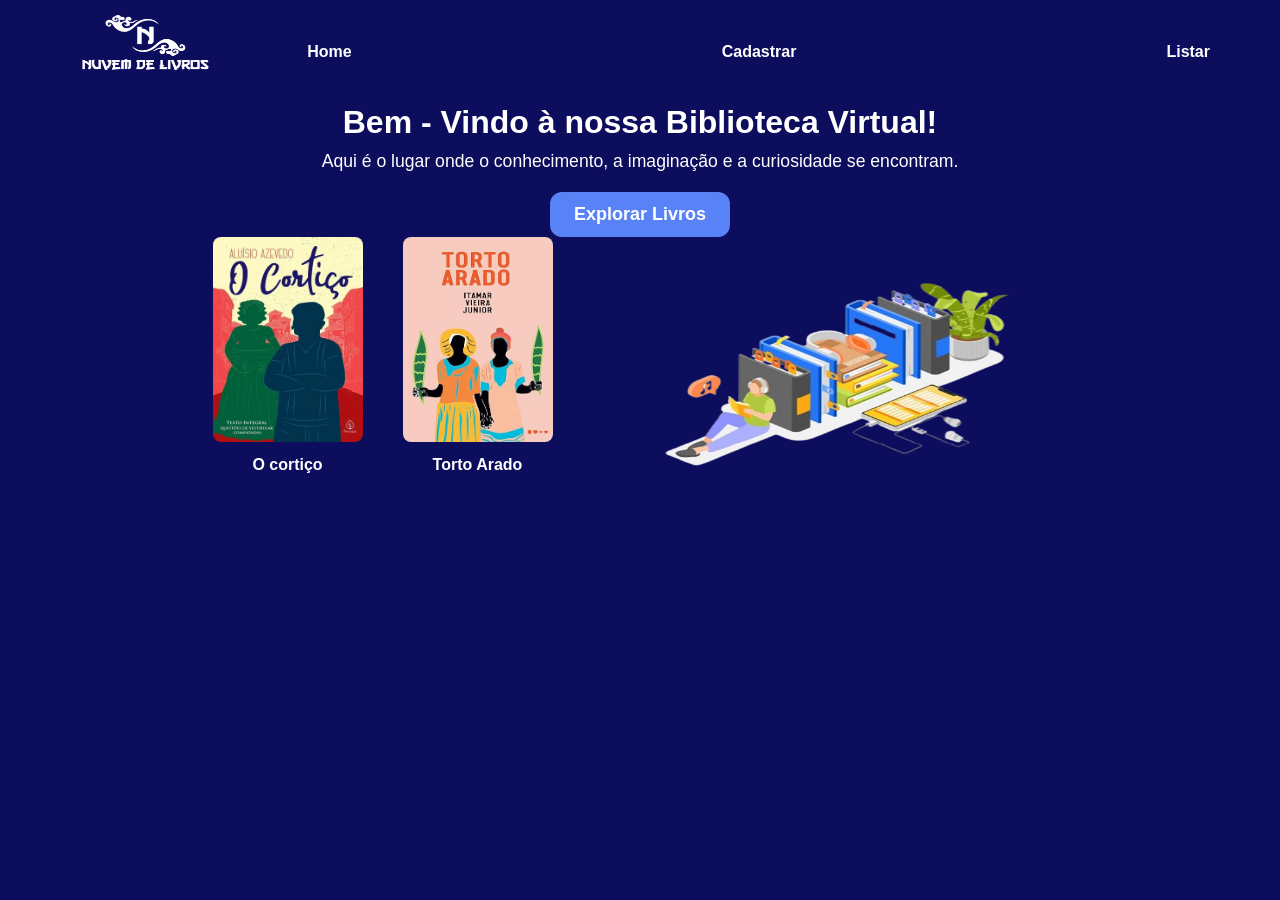
<file: index.html>
<!DOCTYPE html>
<html lang="pt-BR">
<head>
    <meta charset="UTF-8">
    <meta name="viewport" content="width=device-width, initial-scale=1.0">
    <title>Nuvem de Livros</title>
    <link rel="stylesheet" href="css/home.css">
</head>
<body>
    <header>
        <div class="container">
            <img src="assets/img/logotipo.png" alt="Logo da Nuvem de Livros" width="150" height="100"/>
        </div>
        <nav>
            <ul>
                <li><a href="index.html">Home</a></li>
                <li><a href="cadastro-aluno.html">Cadastrar</a></li>
                <li><a href="listar-aluno.html">Listar</a></li>
                

            </ul>
        </nav>
    </header>

    <main>
        <h2>Bem - Vindo à nossa Biblioteca Virtual!</h2>
        <p>Aqui é o lugar onde o conhecimento, a imaginação e a curiosidade se encontram.</p>
        
        <div style="text-align: center; margin-top: 20px;">
            <a href="explorar.html" class="botao-explorar">Explorar Livros</a>
        </div>
        
        <div class="books">
            <div class="book">
                <img src="assets/img/cortiço livro.jpg" alt="O cortiço" width="320" height="205"/>
                <p>O cortiço</p>
            </div>
            <div class="book">
                <img src="assets/img/torto arado.jpg" alt="Torto arado" width="320" height="205">
                <p>Torto Arado</p>
            </div>
            <div class="Imagem">
                <img src="assets/img/desenho.png" alt="Imagem de Biblioteca Virtual" width="475" height="295"/>
            </div>
        </div>
    </main>
</body>
</html>
</file>
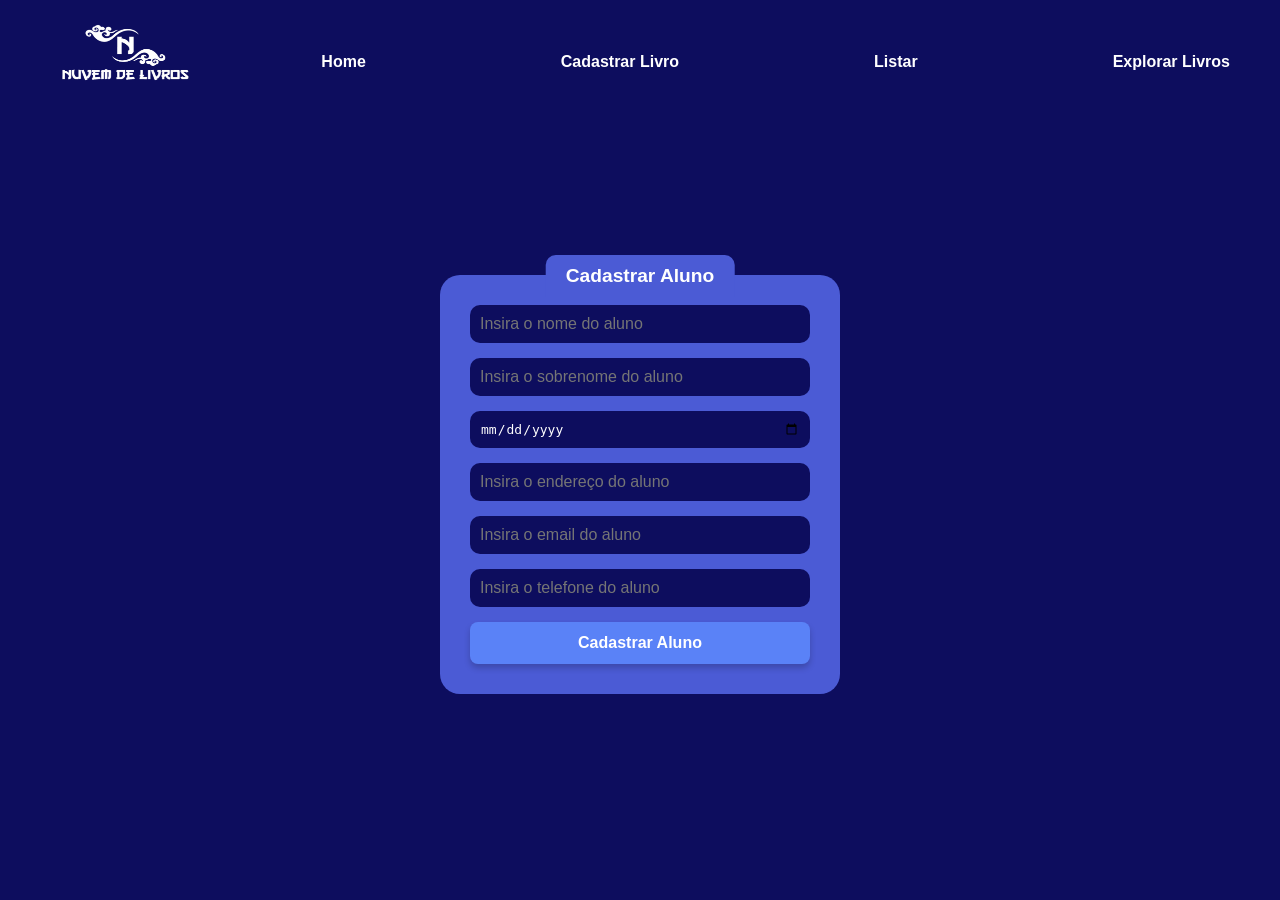
<file: cadastro-aluno.html>
<!DOCTYPE html>
<html lang="pt-BR">
<head>
    <meta charset="UTF-8">
    <meta name="viewport" content="width=device-width, initial-scale=1.0">
    <title>Cadastro de Aluno - Nuvem de Livros</title>
    <link rel="stylesheet" href="css/cadastro-aluno.css">
</head>
<body>
    <header>
        <div class="container">
            <img src="assets/img/logotipo.png" alt="Logo da Nuvem de Livros" width="150" height="100"/>
            
        </div>
        <nav>
            <ul>
                <li><a href="index.html">Home</a></li>
                <li><a href="cadastro-livro.html">Cadastrar Livro</a></li>
                <li><a href="listar-aluno.html">Listar</a></li>
                <li><a href="explorar.html">Explorar Livros</a></li>
            </ul>
        </nav>
    </header>

    <main>
        <div class="form-container">
            <h2>Cadastrar Aluno</h2>
            <form>
                <input type="text" placeholder="Insira o nome do aluno">
                <input type="text" placeholder="Insira o sobrenome do aluno">
                <input type="date" placeholder="Insira a data de nascimento do aluno">
                <input type="text" placeholder="Insira o endereço do aluno">
                <input type="email" placeholder="Insira o email do aluno">
                <input type="tel" placeholder="Insira o telefone do aluno">
                <button type="submit" onclick="enviaFormulario(event)">Cadastrar Aluno</button>
            </form>
        </div>
    </main>
    <script src="js/aluno.js"></script>
</body>
</html>
</file>
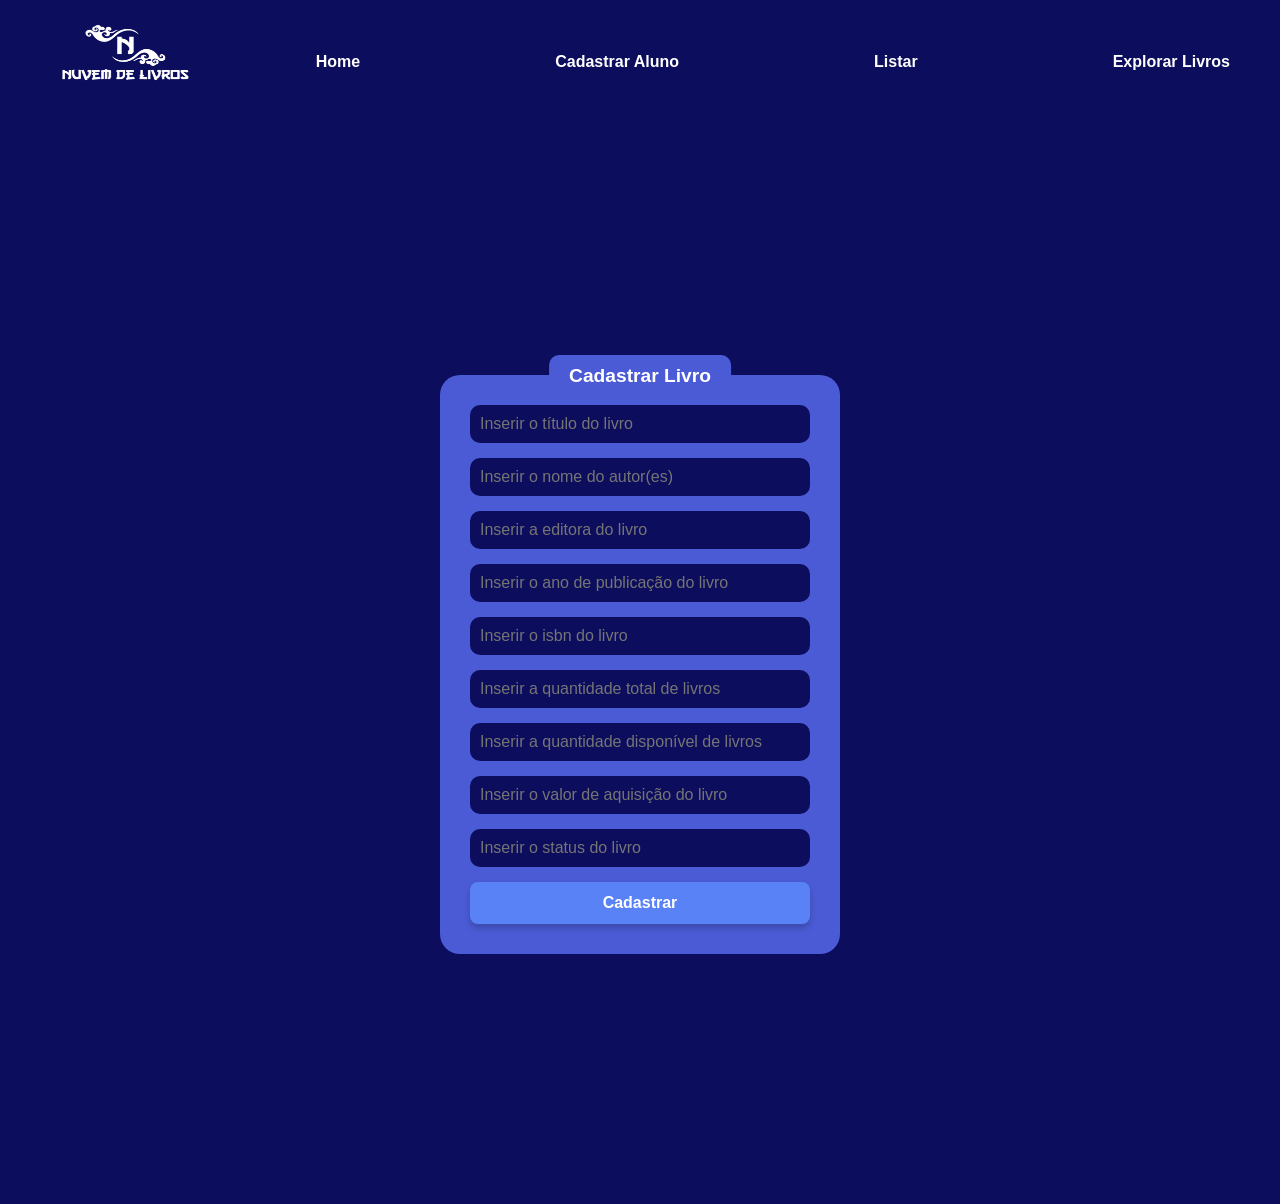
<file: cadastro-livro.html>
<!DOCTYPE html>
<html lang="pt-BR">
<head>
    <meta charset="UTF-8">
    <meta name="viewport" content="width=device-width, initial-scale=1.0">
    <title>Cadastro de Livro - Nuvem de Livros</title>
    <link rel="stylesheet" href="css/cadastro-livro.css">
</head>
<body>
    <header>
        <div class="logo">
            <img src="assets/img/logotipo.png" alt="Logo da Nuvem de Livros" width="150" height="100">
        </div>
        <nav>
            <ul>
                <li><a href="index.html">Home</a></li>
                <li><a href="cadastro-aluno.html">Cadastrar Aluno</a></li>
                <li><a href="listar-aluno.html">Listar</a></li>
                <li><a href="explorar.html">Explorar Livros</a></li>
            </ul>
        </nav>
    </header>

    <main>
        <div class="form-container">
            <h2>Cadastrar Livro</h2>
            <form>
                <input type="text" placeholder="Inserir o título do livro">
                <input type="text" placeholder="Inserir o nome do autor(es)">
                <input type="text" placeholder="Inserir a editora do livro">
                <input type="number" placeholder="Inserir o ano de publicação do livro">
                <input type="number" placeholder="Inserir o isbn do livro">
                <input type="number" placeholder="Inserir a quantidade total de livros">
                <input type="number" placeholder="Inserir a quantidade disponível de livros">
                <input type="number" placeholder="Inserir o valor de aquisição do livro">
                <input type="text" placeholder="Inserir o status do livro">

                <button type="submit" onclick="enviaFormulario(event)">Cadastrar</button>
            </form>
        </div>
    </main>
    <script src="js/livro.js"></script>
</body>
</html>
</file>
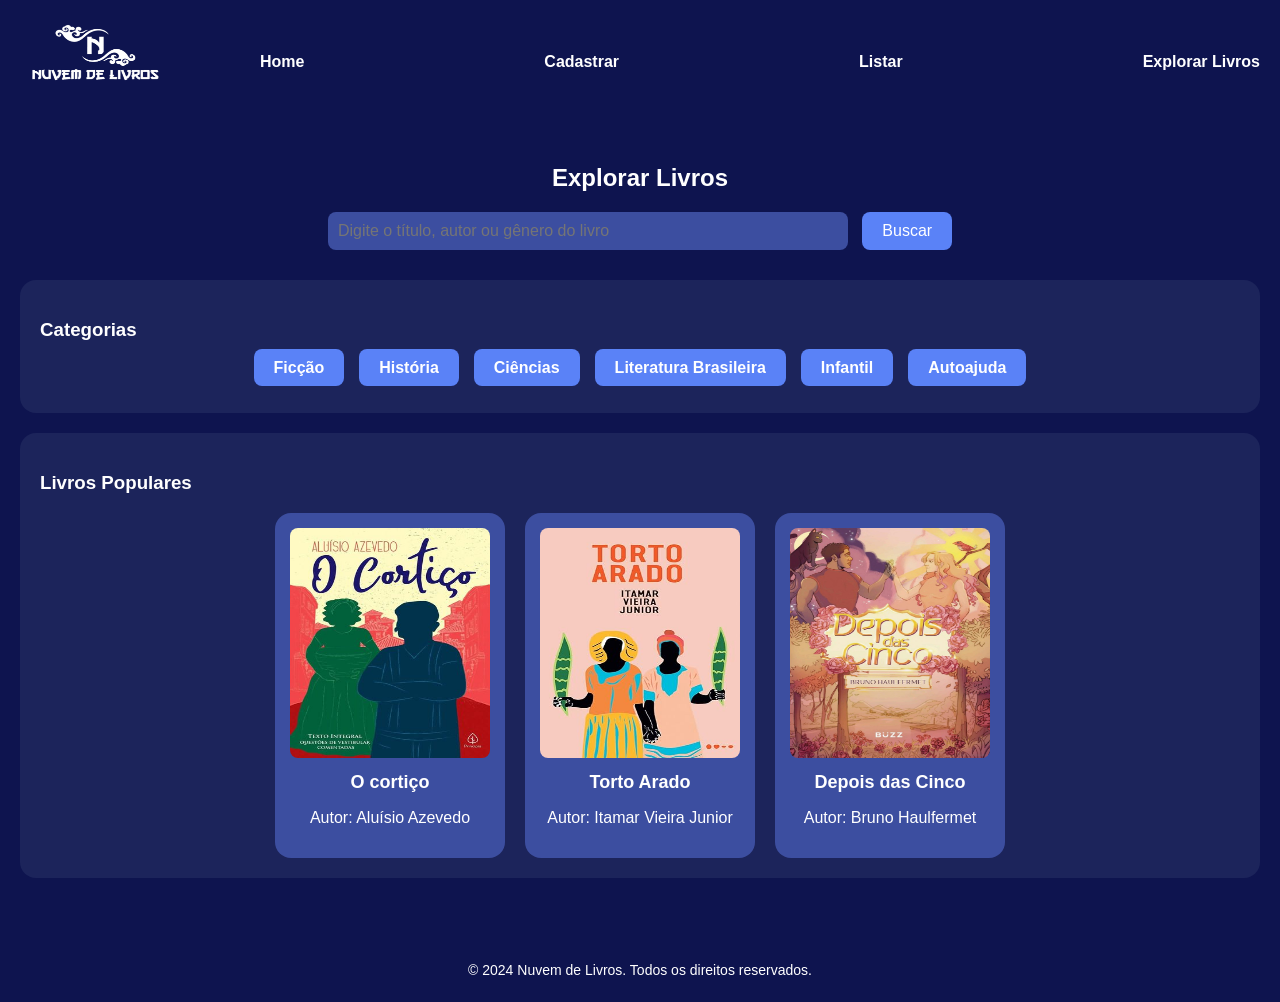
<file: explorar.html>
<!DOCTYPE html>
<html lang="pt-BR">
<head>
    <meta charset="UTF-8">
    <meta name="viewport" content="width=device-width, initial-scale=1.0">
    <title>Explorar Livros - Nuvem de Livros</title>
    <link rel="stylesheet" href="css/explorar.css">
</head>
<body>
    <header>
        <div class="container">
            <img src="assets/img/logotipo.png" alt="Logo da Nuvem de Livros" width="150" height="100"/>
        </div>
        <nav>
            <ul>
                <li><a href="index.html">Home</a></li>
                <li><a href="cadastro-aluno.html">Cadastrar</a></li>
                <li><a href="listar-aluno.html">Listar</a></li>
                <li><a href="explorar.html" class="active">Explorar Livros</a></li>
            </ul>
        </nav>
    </header>

    <main>
        <section class="search-section">
            <h2>Explorar Livros</h2>
            <input type="text" placeholder="Digite o título, autor ou gênero do livro" class="search-bar">
            <button type="button">Buscar</button>
        </section>

        <section class="categories-section">
            <h3>Categorias</h3>
            <ul>
                <li><a href="#">Ficção</a></li>
                <li><a href="#">História</a></li>
                <li><a href="#">Ciências</a></li>
                <li><a href="#">Literatura Brasileira</a></li>
                <li><a href="#">Infantil</a></li>
                <li><a href="#">Autoajuda</a></li>
            </ul>
        </section>

        <section class="books-section">
            <h3>Livros Populares</h3>
            <div class="book-list">
                <div class="book-item">
                    <img src="assets/img/cortiço livro.jpg" alt="Capa do Livro 1"  width="320" height="230">
                    <h4>O cortiço</h4>
                    <p>Autor: Aluísio Azevedo</p>
                </div>
                <div class="book-item">
                    <img src="assets/img/torto arado.jpg" alt="Capa do Livro 2"  width="320" height="230">
                    <h4>Torto Arado</h4>
                    <p>Autor: Itamar Vieira Junior</p>
                </div>
                <div class="book-item">
                    <img src="assets/img/depois das cinco.jpg" alt="Capa do Livro 3"  width="320" height="230"> 
                    <h4>Depois das Cinco</h4>
                    <p>Autor: Bruno Haulfermet</p>
                </div>
            </div>
        </section>
    </main>

    <footer>
        <p>&copy; 2024 Nuvem de Livros. Todos os direitos reservados.</p>
    </footer>
</body>
</html>
</file>
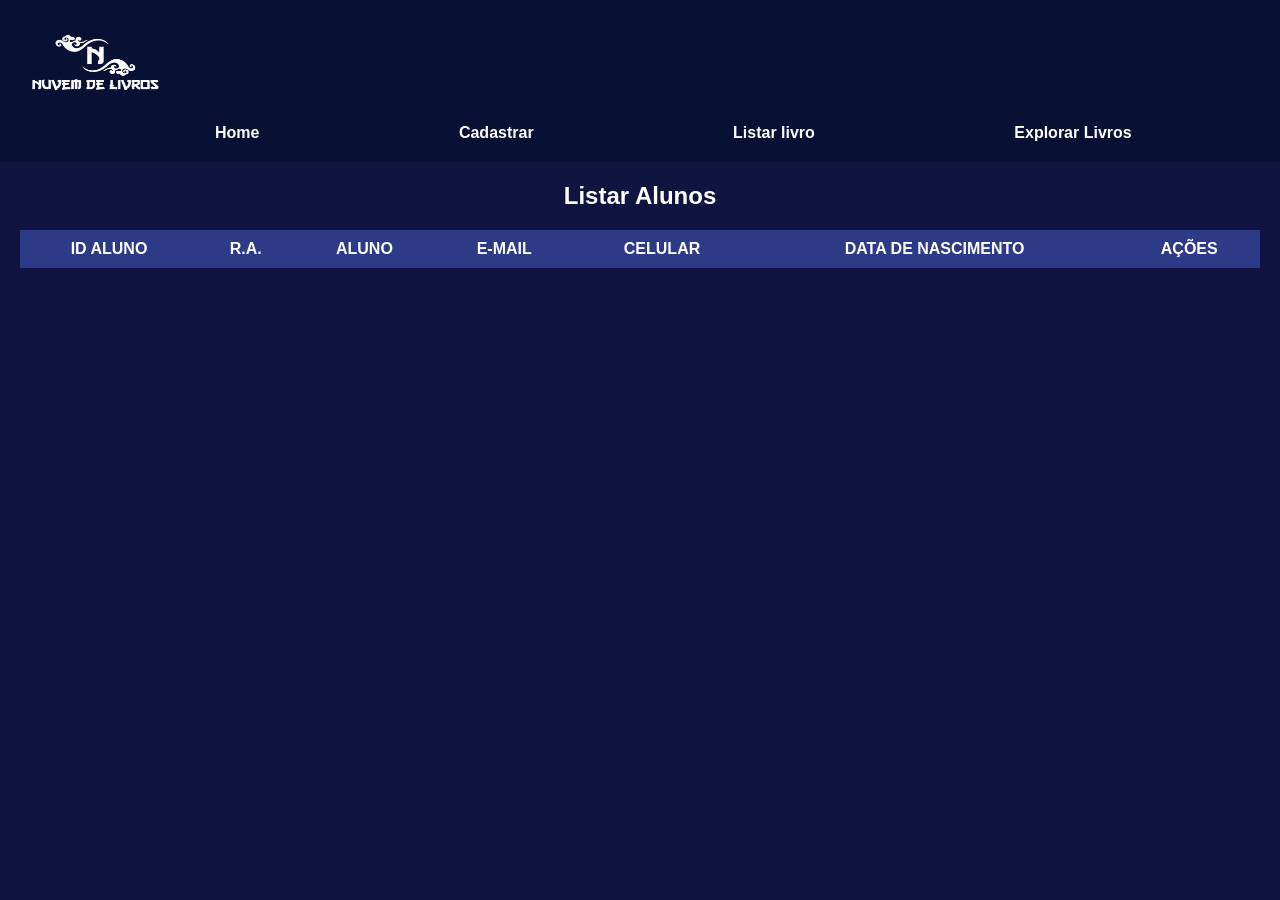
<file: listar-aluno.html>
<!DOCTYPE html>
<html lang="pt-BR">
<head>
    <meta charset="UTF-8">
    <meta name="viewport" content="width=device-width, initial-scale=1.0">
    <title>Nuvem de Livros - Listar Alunos</title>
    <link rel="stylesheet" href="css/listar-aluno.css">
</head>
<body onload="recuperarListaAlunos()">
    <header>
        <div class="container">
        <img src="assets/img/logotipo.png" alt="Logo da Nuvem de Livros" width="150" height="100"/>
        <nav>
            <a href="index.html">Home</a>
            <a href="cadastro-aluno.html">Cadastrar</a>
            <a href="listar-livro.html">Listar livro</a>
            <a href="explorar.html">Explorar Livros</a>
        </nav>
    </header>

    <main>
        <h1>Listar Alunos</h1>
        <table>
            <thead>
                <tr>
                    <th>ID ALUNO</th>
                    <th>R.A.</th>
                    <th>ALUNO</th>
                    <th>E-MAIL</th>
                    <th>CELULAR</th>
                    <th>DATA DE NASCIMENTO</th>
                    <th>AÇÕES</th>
                </tr>
            </thead>
        </table>
    </main>
    <script src="js/aluno.js"></script>
</body>
</html>
</file>
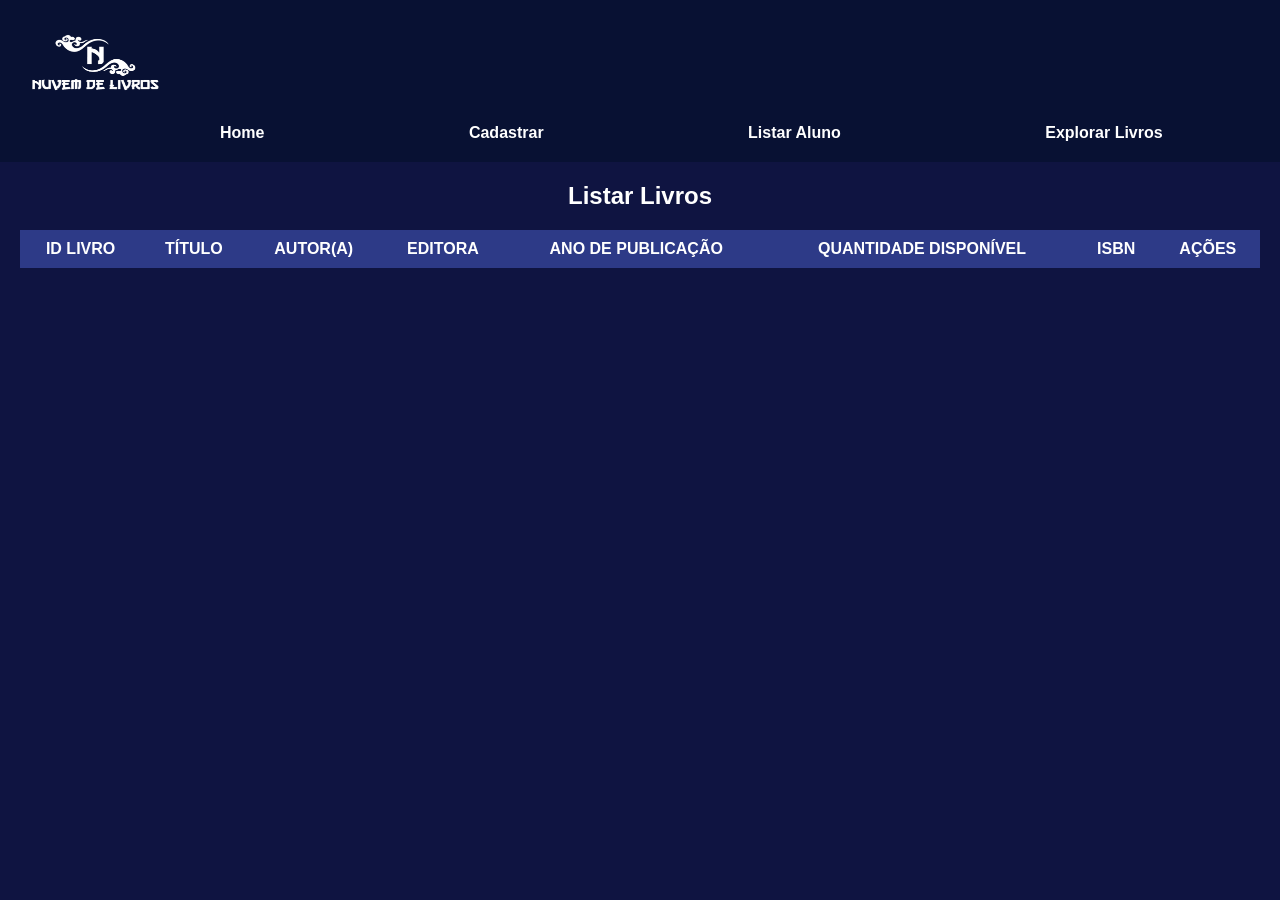
<file: listar-livro.html>
<!DOCTYPE html>
<html lang="pt-BR">
<head>
    <meta charset="UTF-8">
    <meta name="viewport" content="width=device-width, initial-scale=1.0">
    <title>Nuvem de Livros - Listar Livros</title>
    <link rel="stylesheet" href="css/listar-livro.css">
</head>
<body onload="recuperarListaLivros()">
    <header>
        <div class="container">
            <img src="assets/img/logotipo.png" alt="Logo da Nuvem de Livros" width="150" height="100"/>
        <nav>
            <a href="index.html">Home</a>
            <a href="cadastro-aluno.html">Cadastrar</a>
            <a href="listar-aluno.html">Listar Aluno</a>
            <a href="explorar.html">Explorar Livros</a>
        </nav>
    </header>

    <main>
        <h1>Listar Livros</h1>
        <table>
            <thead>
                <tr>
                    <th>ID LIVRO</th>
                    <th>TÍTULO</th>
                    <th>AUTOR(A)</th>
                    <th>EDITORA</th>
                    <th>ANO DE PUBLICAÇÃO</th>
                    <th>QUANTIDADE DISPONÍVEL</th>
                    <th>ISBN</th>
                    <th>AÇÕES</th>
                </tr>
            </thead>
        </table>
    </main>
    <script src="js/livro.js"></script>
</body>
</html>
</file>
<file: css/home.css>
* {
    margin: 0;
    padding: 0;
    box-sizing: border-box;
}

body {
    font-family: Arial, sans-serif;
    background-color: #0d0d5e;
    color: white;
}

header {
    display: flex;
    justify-content: space-between;
    align-items: center;
    padding: 0px 70px;
    background-color: #0d0d5e;
}

nav ul {
    list-style-type: none;
    display: flex;
    gap: 370px;
}

nav ul li a {
    color: white;
    align-items: center;
    text-decoration: none;
    font-weight: bold;
}

main {
    text-align: center;
    padding: 0px;
}

h2 {
    font-size: 2em;
    margin-bottom: 10px;
}

p {
    font-size: 1.1em;
    margin-bottom: 20px;
}

.botao-explorar {
    text-decoration: none; /* Remove o sublinhado do link */
    color: white; /* Cor do texto */
    font-size: 18px; /* Tamanho da fonte */
    font-weight: bold; /* Texto em negrito */
    background-color: #5A82F7; /* Cor do fundo do botão */
    padding: 12px 24px; /* Espaçamento interno */
    border-radius: 12px; /* Arredondar bordas */
    display: inline-block; /* Exibição como botão */
    transition: background-color 0.3s, transform 0.2s; /* Transição suave */
}

.botao-explorar:hover {
    background-color: #3C4EA0; /* Cor ao passar o mouse */
    transform: scale(1.05); /* Aumenta ligeiramente o botão */
}


.books {
    display: flex;
    justify-content: center;
    gap: 40px;
}

.book {
    text-align: center;
}

.book img {
    width: 150px;
    height: 100;
    border-radius: 8px;
    margin-bottom: 10px;
}

.book p {
    font-size: 1em;
    font-weight: bold;
}
</file>
<file: css/cadastro-aluno.css>
* {
    margin: 0;
    padding: 0;
    box-sizing: border-box;
}

body {
    font-family: Arial, sans-serif;
    background-color: #0d0d5e;
    color: white;
}

header {
    display: flex;
    justify-content: space-between;
    align-items: center;
    padding: 10px 50px;
    background-color: #0d0d5e;
}

nav ul {
    list-style-type: none;
    display: flex;
    gap: 195px;
}

nav ul li a {
    color: white;
    text-decoration: none;
    font-weight: bold;
}

main {
    display: flex;
    justify-content: center;
    align-items: center;
    height: 80vh;
}

.form-container {
    background-color: #4b5bd5;
    padding: 30px;
    border-radius: 20px;
    width: 400px;
    position: relative;
    text-align: center;
}

.form-container h2 {
    background-color: #4b5bd5;
    color: white;
    padding: 10px 20px;
    border-radius: 10px 10px 0 0;
    margin-bottom: 20px;
    position: absolute;
    top: -20px;
    left: 50%;
    transform: translateX(-50%);
    font-size: 1.2em;
}

form {
    display: flex;
    flex-direction: column;
    gap: 15px;
}

form input {
    padding: 10px;
    font-size: 1em;
    border: none;
    border-radius: 10px;
    outline: none;
    color: white;
    background-color: #0d0d5e;
}

button[type="submit"] {
    background-color: #5A82F7; /* Cor principal do botão */
    color: white; /* Cor do texto */
    font-size: 16px; /* Tamanho da fonte */
    font-weight: bold; /* Negrito */
    padding: 12px 24px; /* Espaçamento interno */
    border: none; /* Remove borda padrão */
    border-radius: 8px; /* Bordas arredondadas */
    cursor: pointer; /* Cursor em forma de mão */
    box-shadow: 0px 4px 6px rgba(0, 0, 0, 0.2); /* Sombra para o botão */
    transition: background-color 0.3s ease, transform 0.2s ease; /* Transição suave */
}

button[type="submit"]:hover {
    background-color: #2b409e; /* Cor do botão ao passar o mouse */
    transform: scale(1.05); /* Aumenta levemente o botão */
}

button[type="submit"]:active {
    background-color: #0d0d5e; /* Cor do botão ao clicar */
    transform: scale(0.98); /* Efeito de clique */
    box-shadow: 0px 2px 4px rgba(0, 0, 0, 0.2); /* Reduz sombra */
}
</file>
<file: css/cadastro-livro.css>
* {
    margin: 0;
    padding: 0;
    box-sizing: border-box;
}

body {
    font-family: Arial, sans-serif;
    background-color: #0d0d5e;
    color: white;
}

header {
    display: flex;
    justify-content: space-between;
    align-items: center;
    padding: 10px 50px;
    background-color: #0d0d5e;
    
}

nav ul {
    list-style-type: none;
    display: flex;
    gap: 195px;
}

nav ul li a {
    color: white;
    text-decoration: none;
    font-weight: bold;
}

main {
    display: flex;
    justify-content: center;
    align-items: center;
    height: 120vh;
}

.form-container {
    background-color: #4b5bd5;
    padding: 30px;
    border-radius: 20px;
    width: 400px;
    position: relative;
    text-align: center;
}

.form-container h2 {
    background-color: #4b5bd5;
    color: white;
    padding: 10px 20px;
    border-radius: 10px 10px 0 0;
    margin-bottom: 20px;
    position: absolute;
    top: -20px;
    left: 50%;
    transform: translateX(-50%);
    font-size: 1.2em;
}

form {
    display: flex;
    flex-direction: column;
    gap: 15px;
}

form input {
    padding: 10px;
    font-size: 1em;
    border: none;
    border-radius: 10px;
    outline: none;
    color: white;
    background-color: #0d0d5e;
}

button[type="submit"] {
    background-color: #5A82F7; /* Cor principal do botão */
    color: white; /* Cor do texto */
    font-size: 16px; /* Tamanho da fonte */
    font-weight: bold; /* Negrito */
    padding: 12px 24px; /* Espaçamento interno */
    border: none; /* Remove borda padrão */
    border-radius: 8px; /* Bordas arredondadas */
    cursor: pointer; /* Cursor em forma de mão */
    box-shadow: 0px 4px 6px rgba(0, 0, 0, 0.2); /* Sombra para o botão */
    transition: background-color 0.3s ease, transform 0.2s ease; /* Transição suave */
}

button[type="submit"]:hover {
    background-color: #2b409e; /* Cor do botão ao passar o mouse */
    transform: scale(1.05); /* Aumenta levemente o botão */
}

button[type="submit"]:active {
    background-color: #0d0d5e; /* Cor do botão ao clicar */
    transform: scale(0.98); /* Efeito de clique */
    box-shadow: 0px 2px 4px rgba(0, 0, 0, 0.2); /* Reduz sombra */
}
</file>
<file: css/explorar.css>
/* Arquivo: explorarLivros.css */

body {
    margin: 0;
    font-family: Arial, sans-serif;
    background-color: #0E144F;
    color: #FFFFFF;
}

header {
    display: flex;
    justify-content: space-between;
    align-items: center;
    padding: 10px 20px;
    background-color: #0E144F;
}

header img {
    max-height: 100px;
}

nav ul {
    list-style: none;
    margin: 0;
    padding: 0;
    display: flex;
    gap: 240px;
}

nav ul li a {
    color: #FFFFFF;
    text-decoration: none;
    font-weight: bold;
}

main {
    padding: 20px;
}

.search-section {
    text-align: center;
    margin-bottom: 30px;
}

.search-bar {
    padding: 10px;
    width: 50%;
    max-width: 500px;
    border: none;
    border-radius: 8px;
    margin-right: 10px;
    background-color: #3C4EA0;
    color: #FFFFFF;
    font-size: 16px;
}

button {
    padding: 10px 20px;
    border: none;
    border-radius: 8px;
    background-color: #5A82F7;
    color: #FFFFFF;
    font-size: 16px;
    cursor: pointer;
   
}

button:hover {
    background-color: #ffffff;
}

.categories-section,
.books-section {
    background-color: #1C245B;
    padding: 20px;
    border-radius: 16px;
    margin-bottom: 20px;
}

.categories-section ul {
    list-style: none;
    padding: 0;
    display: flex;
    flex-wrap: wrap;
    gap: 15px;
    justify-content: center;
}

.categories-section ul li a {
    padding: 10px 20px;
    background-color: #5A82F7;
    color: #FFFFFF;
    text-decoration: none;
    border-radius: 8px;
    font-weight: bold;
    transition: background-color 0.3s;
}

.categories-section ul li a:hover {
    background-color: #3C4EA0;
}

.books-section .book-list {
    display: flex;
    flex-wrap: wrap;
    gap: 20px;
    justify-content: center;
}

.books-section .book-item {
    background-color: #3C4EA0;
    border-radius: 16px;
    padding: 15px;
    width: 200px;
    text-align: center;
}

.books-section .book-item img {
    max-width: 100%;
    border-radius: 8px;
}

.books-section .book-item h4 {
    margin: 10px 0;
    font-size: 18px;
}

footer {
    text-align: center;
    padding: 10px;
    background-color: #0E144F;
    color: #FFFFFF;
    margin-top: 20px;
    font-size: 14px;
}
</file>
<file: css/listar-aluno.css>
* {
    margin: 0;
    padding: 0;
    box-sizing: border-box;
}

body {
    font-family: Arial, sans-serif;
    background-color: #0f1441;
    color: #fff;
}

header {
    background-color: #081133;
    padding: 20px;
    display: flex;
    align-items: center;
    justify-content: space-between;
}

header .logo {
    font-size: 24px;
    font-weight: bold;
}

nav a {
    font-weight: bold;
    color: #fff;
    text-decoration: none;
    margin-left: 195px;
    gap: 0px;
}

main {
    padding: 20px;
}

h1 {
    font-size: 24px;
    margin-bottom: 20px;
    display: flex;
    flex-direction: row;
    justify-content: center;
}

table {
    width: 100%;
    border-collapse: collapse;
}

thead th {
    background-color: #2d3a87;
    color: #fff;
    padding: 10px;
}

tbody td {
    background-color: #3f5299;
    padding: 10px;
    text-align: center;
}

.edit-btn, .delete-btn {
    background: none;
    border: none;
    cursor: pointer;
    font-size: 16px;
    color: #fff;
}

.edit-btn:hover, .delete-btn:hover {
    color: #ccc;
}
</file>
<file: css/listar-livro.css>
* {
    margin: 0;
    padding: 0;
    box-sizing: border-box;
}

body {
    font-family: Arial, sans-serif;
    background-color: #0f1441;
    color: #fff;
}

header {
    background-color: #081133;
    padding: 20px;
    display: flex;
    align-items: center;
    justify-content: space-between;
}

header .logo {
    font-size: 24px;
    font-weight: bold;
}

nav a {
    font-weight: bold;
    color: #fff;
    text-decoration: none;
    margin-left: 200px;
    gap: 0px;
    justify-content: center;
}

main {
    padding: 20px;
}

h1 {
    font-size: 24px;
    margin-bottom: 20px;
    display: flex;
    flex-direction: row;
    justify-content: center;
}

table {
    width: 100%;
    border-collapse: collapse;
}

thead th {
    background-color: #2d3a87;
    color: #fff;
    padding: 10px;
}

tbody td {
    background-color: #3f5299;
    padding: 10px;
    text-align: center;
}

.edit-btn, .delete-btn {
    background: none;
    border: none;
    cursor: pointer;
    font-size: 16px;
    color: #fff;
}

.edit-btn:hover, .delete-btn:hover {
    color: #ccc;
}
</file>
